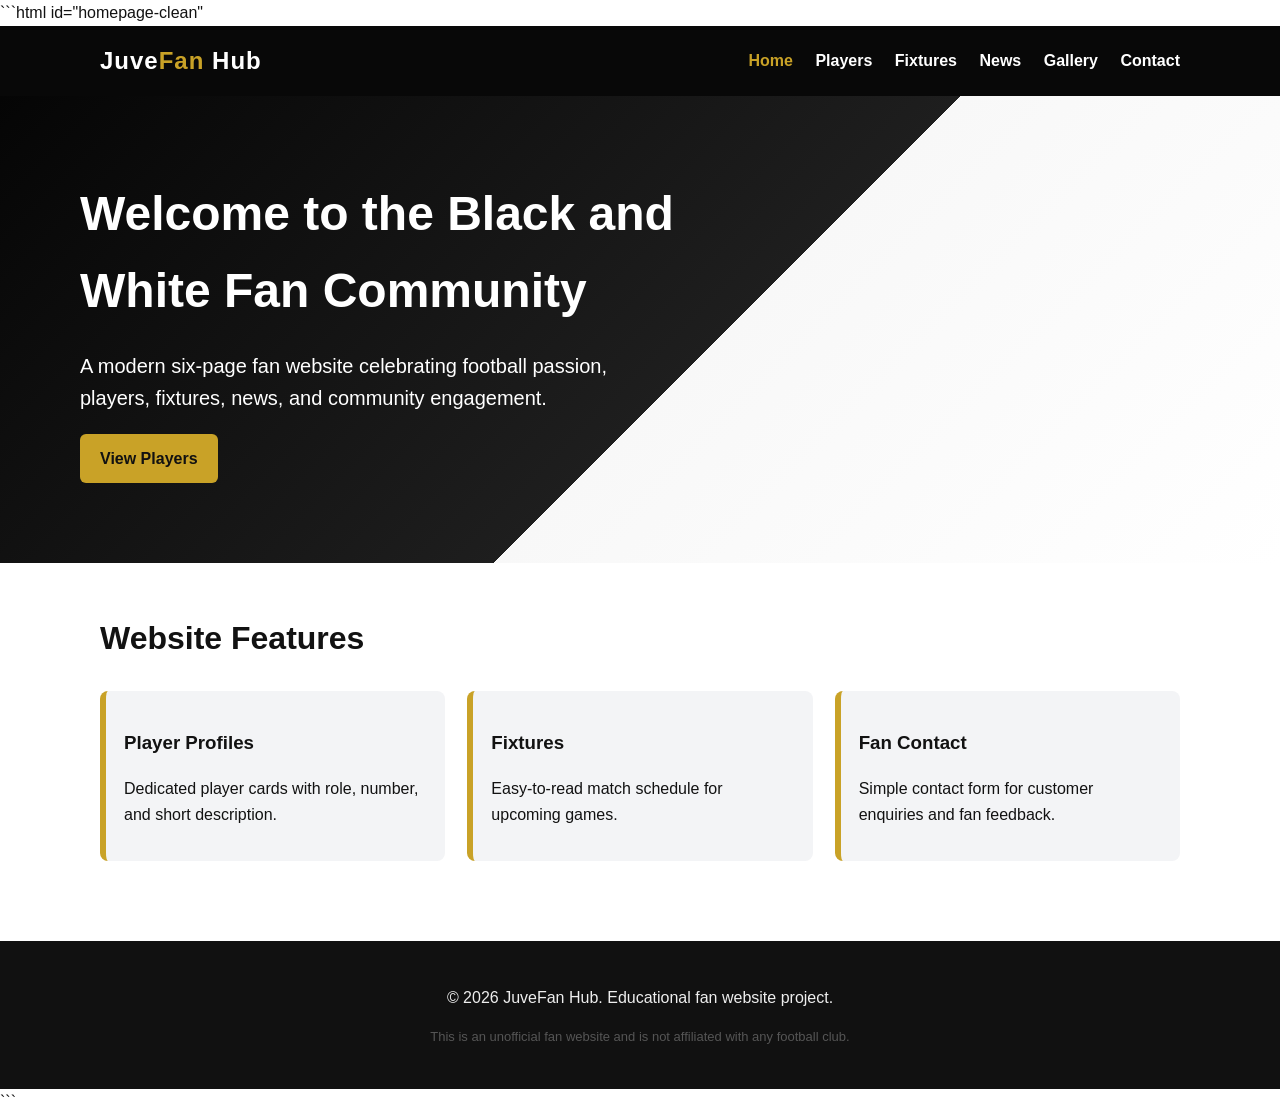
<file: juventus_fan_site/index.html>
```html id="homepage-clean"
<!DOCTYPE html>
<html lang="en">

<head>
  <meta charset="UTF-8">
  <meta name="viewport" content="width=device-width, initial-scale=1.0">

  <title>JuveFan Hub - Home</title>

  <link rel="stylesheet" href="assets/styles.css">
</head>

<body>

  <header class="topbar">
    <nav class="nav">

      <div class="brand">
        Juve<span>Fan</span> Hub
      </div>

      <div class="nav-links">
        <a class="active" href="index.html">Home</a>
        <a href="players.html">Players</a>
        <a href="fixtures.html">Fixtures</a>
        <a href="news.html">News</a>
        <a href="gallery.html">Gallery</a>
        <a href="contact.html">Contact</a>
      </div>

    </nav>
  </header>

  <section class="hero">

    <div class="hero-inner">
      <h1>Welcome to the Black and White Fan Community</h1>

      <p>
        A modern six-page fan website celebrating football passion,
        players, fixtures, news, and community engagement.
      </p>

      <a class="btn" href="players.html">
        View Players
      </a>
    </div>

  </section>

  <main class="section">

    <h2>Website Features</h2>

    <div class="grid">

      <div class="feature">
        <h3>Player Profiles</h3>

        <p>
          Dedicated player cards with role, number, and short description.
        </p>
      </div>

      <div class="feature">
        <h3>Fixtures</h3>

        <p>
          Easy-to-read match schedule for upcoming games.
        </p>
      </div>

      <div class="feature">
        <h3>Fan Contact</h3>

        <p>
          Simple contact form for customer enquiries and fan feedback.
        </p>
      </div>

    </div>

  </main>

  <footer class="footer">

    <p>
      &copy; 2026 JuveFan Hub. Educational fan website project.
    </p>

    <p class="notice">
      This is an unofficial fan website and is not affiliated with any football club.
    </p>

  </footer>

  <script src="assets/script.js"></script>

</body>

</html>
```
</file>
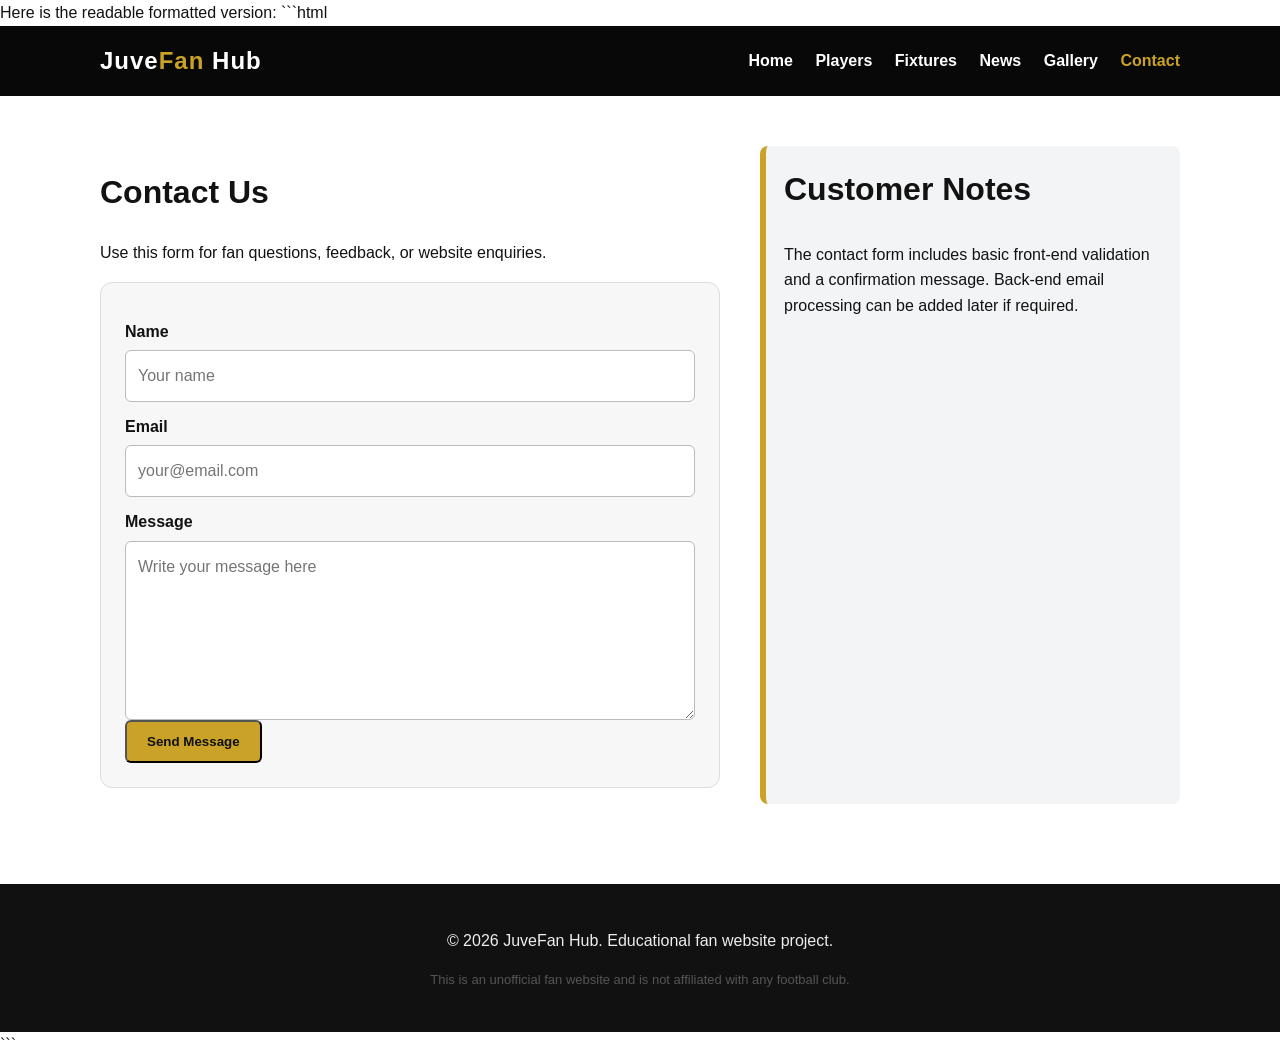
<file: juventus_fan_site/contact.html>
Here is the readable formatted version:

```html
<!DOCTYPE html>
<html lang="en">
<head>
  <meta charset="UTF-8">
  <meta name="viewport" content="width=device-width, initial-scale=1.0">
  <title>JuveFan Hub - Contact</title>
  <link rel="stylesheet" href="assets/styles.css">
</head>

<body>
  <header class="topbar">
    <nav class="nav">
      <div class="brand">
        Juve<span>Fan</span> Hub
      </div>

      <div class="nav-links">
        <a href="index.html">Home</a>
        <a href="players.html">Players</a>
        <a href="fixtures.html">Fixtures</a>
        <a href="news.html">News</a>
        <a href="gallery.html">Gallery</a>
        <a class="active" href="contact.html">Contact</a>
      </div>
    </nav>
  </header>

  <main class="section two-col">
    <div>
      <h1>Contact Us</h1>
      <p>Use this form for fan questions, feedback, or website enquiries.</p>

      <form id="contactForm" class="form">
        <label>Name</label>
        <input required type="text" placeholder="Your name">

        <label>Email</label>
        <input required type="email" placeholder="your@email.com">

        <label>Message</label>
        <textarea required rows="6" placeholder="Write your message here"></textarea>

        <button class="btn" type="submit">Send Message</button>
      </form>
    </div>

    <aside class="feature">
      <h2>Customer Notes</h2>
      <p>
        The contact form includes basic front-end validation and a confirmation message.
        Back-end email processing can be added later if required.
      </p>
    </aside>
  </main>

  <footer class="footer">
    <p>&copy; 2026 JuveFan Hub. Educational fan website project.</p>
    <p class="notice">
      This is an unofficial fan website and is not affiliated with any football club.
    </p>
  </footer>

  <script src="assets/script.js"></script>
</body>
</html>
```
</file>
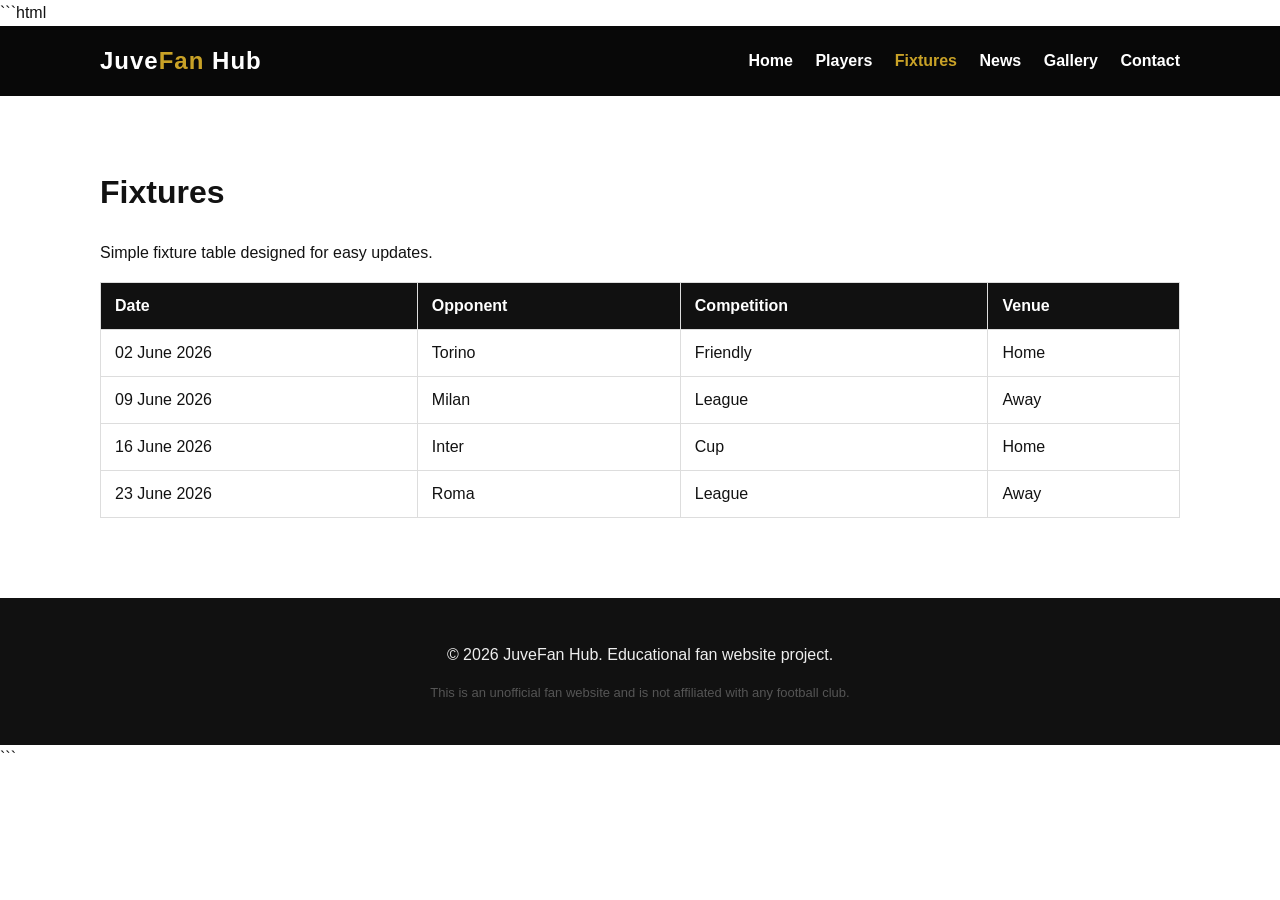
<file: juventus_fan_site/fixtures.html>
```html
<!DOCTYPE html>
<html lang="en">

<head>
  <meta charset="UTF-8">
  <meta name="viewport" content="width=device-width, initial-scale=1.0">
  <title>JuveFan Hub - Fixtures</title>

  <link rel="stylesheet" href="assets/styles.css">
</head>

<body>

  <header class="topbar">
    <nav class="nav">

      <div class="brand">
        Juve<span>Fan</span> Hub
      </div>

      <div class="nav-links">
        <a href="index.html">Home</a>
        <a href="players.html">Players</a>
        <a class="active" href="fixtures.html">Fixtures</a>
        <a href="news.html">News</a>
        <a href="gallery.html">Gallery</a>
        <a href="contact.html">Contact</a>
      </div>

    </nav>
  </header>

  <main class="section">

    <h1>Fixtures</h1>

    <p>
      Simple fixture table designed for easy updates.
    </p>

    <table class="table">

      <thead>
        <tr>
          <th>Date</th>
          <th>Opponent</th>
          <th>Competition</th>
          <th>Venue</th>
        </tr>
      </thead>

      <tbody>
        <tr>
          <td>02 June 2026</td>
          <td>Torino</td>
          <td>Friendly</td>
          <td>Home</td>
        </tr>

        <tr>
          <td>09 June 2026</td>
          <td>Milan</td>
          <td>League</td>
          <td>Away</td>
        </tr>

        <tr>
          <td>16 June 2026</td>
          <td>Inter</td>
          <td>Cup</td>
          <td>Home</td>
        </tr>

        <tr>
          <td>23 June 2026</td>
          <td>Roma</td>
          <td>League</td>
          <td>Away</td>
        </tr>
      </tbody>

    </table>

  </main>

  <footer class="footer">
    <p>&copy; 2026 JuveFan Hub. Educational fan website project.</p>

    <p class="notice">
      This is an unofficial fan website and is not affiliated with any football club.
    </p>
  </footer>

  <script src="assets/script.js"></script>

</body>

</html>
```
</file>
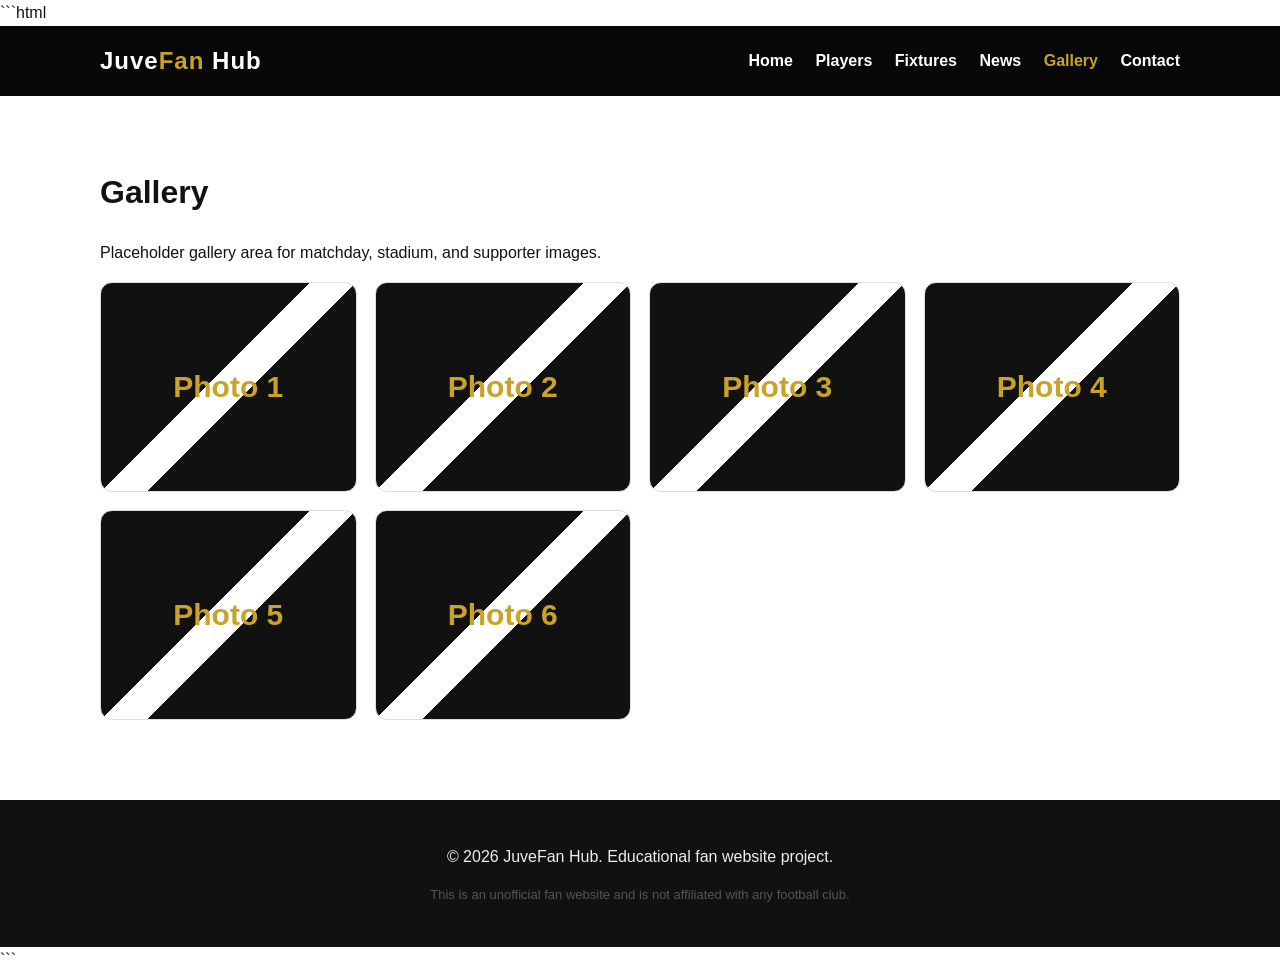
<file: juventus_fan_site/gallery.html>
```html
<!DOCTYPE html>
<html lang="en">

<head>
  <meta charset="UTF-8">
  <meta name="viewport" content="width=device-width, initial-scale=1.0">

  <title>JuveFan Hub - Gallery</title>

  <link rel="stylesheet" href="assets/styles.css">
</head>

<body>

  <header class="topbar">
    <nav class="nav">

      <div class="brand">
        Juve<span>Fan</span> Hub
      </div>

      <div class="nav-links">
        <a href="index.html">Home</a>
        <a href="players.html">Players</a>
        <a href="fixtures.html">Fixtures</a>
        <a href="news.html">News</a>
        <a class="active" href="gallery.html">Gallery</a>
        <a href="contact.html">Contact</a>
      </div>

    </nav>
  </header>

  <main class="section">

    <h1>Gallery</h1>

    <p>
      Placeholder gallery area for matchday, stadium, and supporter images.
    </p>

    <div class="gallery">

      <div class="photo">Photo 1</div>
      <div class="photo">Photo 2</div>
      <div class="photo">Photo 3</div>

      <div class="photo">Photo 4</div>
      <div class="photo">Photo 5</div>
      <div class="photo">Photo 6</div>

    </div>

  </main>

  <footer class="footer">
    <p>&copy; 2026 JuveFan Hub. Educational fan website project.</p>

    <p class="notice">
      This is an unofficial fan website and is not affiliated with any football club.
    </p>
  </footer>

  <script src="assets/script.js"></script>

</body>

</html>
```
</file>
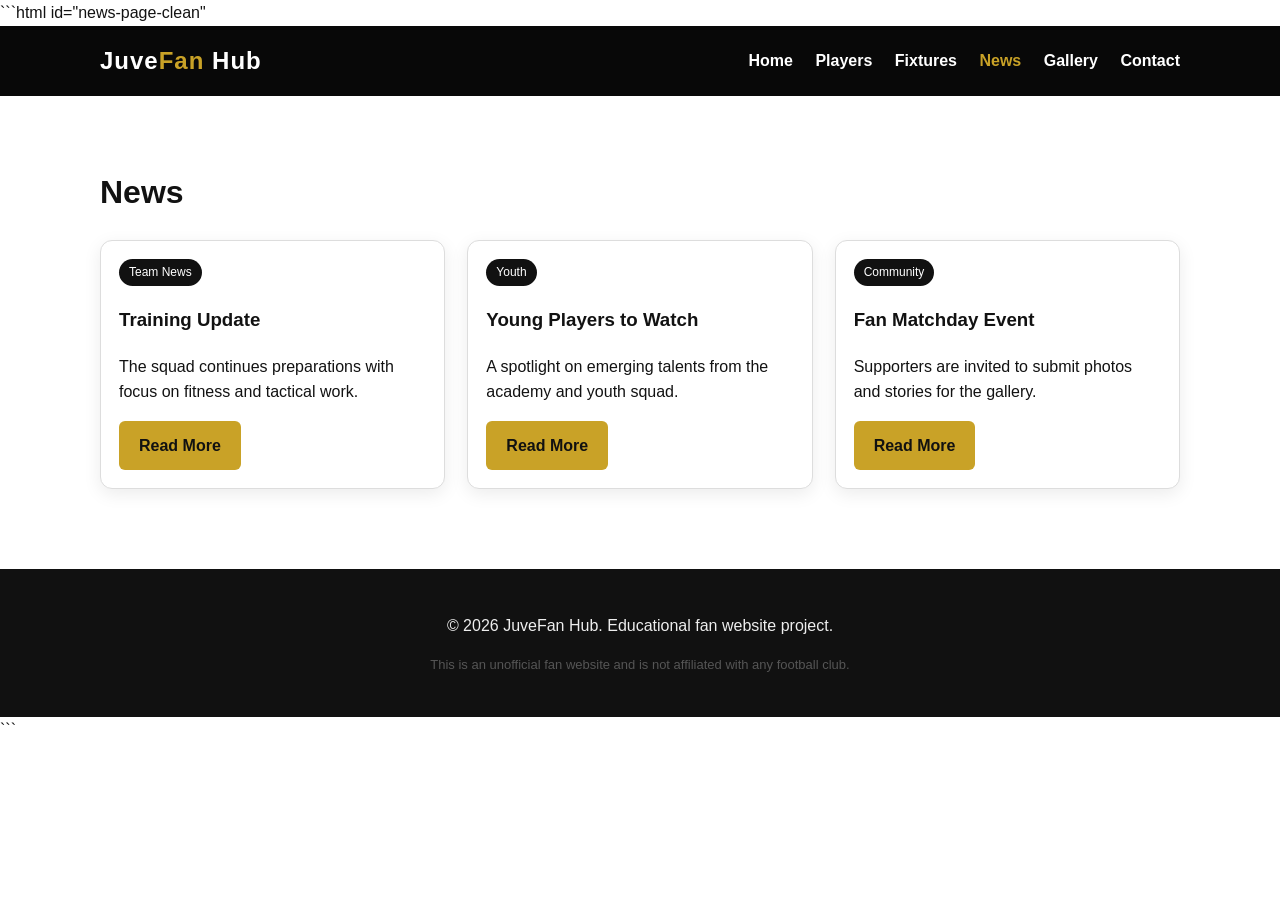
<file: juventus_fan_site/news.html>
```html id="news-page-clean"
<!DOCTYPE html>
<html lang="en">

<head>
  <meta charset="UTF-8">
  <meta name="viewport" content="width=device-width, initial-scale=1.0">

  <title>JuveFan Hub - News</title>

  <link rel="stylesheet" href="assets/styles.css">
</head>

<body>

  <header class="topbar">
    <nav class="nav">

      <div class="brand">
        Juve<span>Fan</span> Hub
      </div>

      <div class="nav-links">
        <a href="index.html">Home</a>
        <a href="players.html">Players</a>
        <a href="fixtures.html">Fixtures</a>
        <a class="active" href="news.html">News</a>
        <a href="gallery.html">Gallery</a>
        <a href="contact.html">Contact</a>
      </div>

    </nav>
  </header>

  <main class="section">

    <h1>News</h1>

    <div class="grid">

      <!-- News Card 1 -->
      <article class="card">

        <div class="card-body">
          <span class="badge">Team News</span>

          <h3>Training Update</h3>

          <p>
            The squad continues preparations with focus on fitness
            and tactical work.
          </p>

          <a class="btn" href="#">
            Read More
          </a>
        </div>

      </article>

      <!-- News Card 2 -->
      <article class="card">

        <div class="card-body">
          <span class="badge">Youth</span>

          <h3>Young Players to Watch</h3>

          <p>
            A spotlight on emerging talents from the academy
            and youth squad.
          </p>

          <a class="btn" href="#">
            Read More
          </a>
        </div>

      </article>

      <!-- News Card 3 -->
      <article class="card">

        <div class="card-body">
          <span class="badge">Community</span>

          <h3>Fan Matchday Event</h3>

          <p>
            Supporters are invited to submit photos and stories
            for the gallery.
          </p>

          <a class="btn" href="#">
            Read More
          </a>
        </div>

      </article>

    </div>

  </main>

  <footer class="footer">

    <p>
      &copy; 2026 JuveFan Hub. Educational fan website project.
    </p>

    <p class="notice">
      This is an unofficial fan website and is not affiliated with any football club.
    </p>

  </footer>

  <script src="assets/script.js"></script>

</body>

</html>
```
</file>
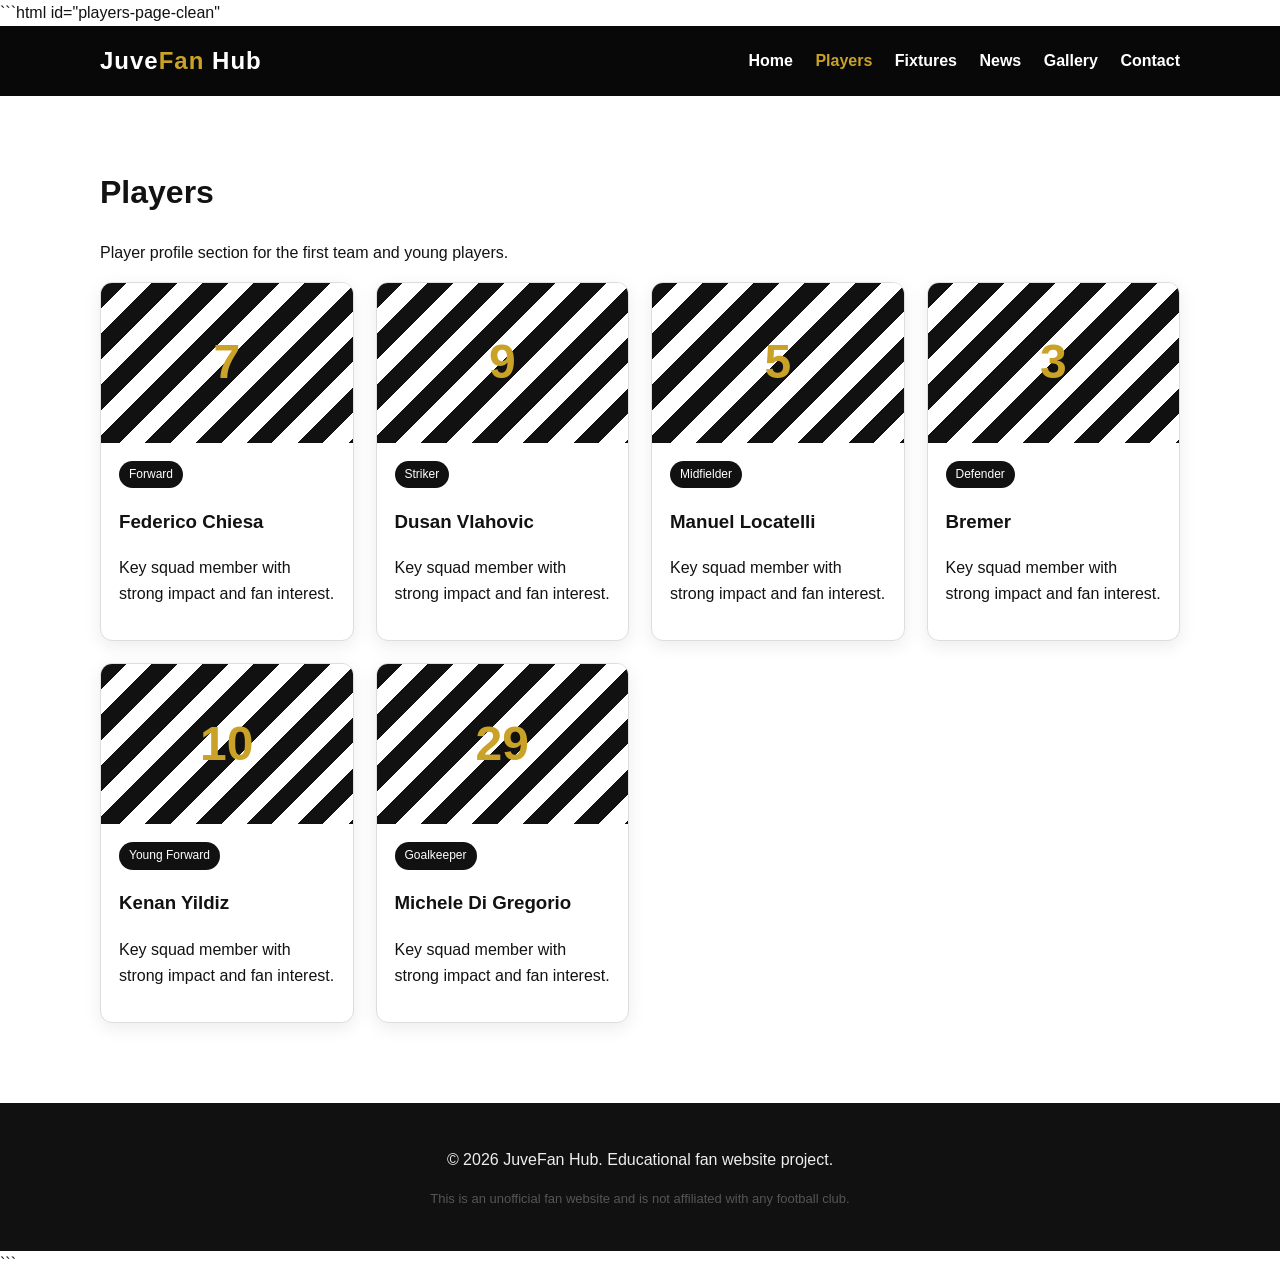
<file: juventus_fan_site/players.html>
```html id="players-page-clean"
<!DOCTYPE html>
<html lang="en">

<head>
  <meta charset="UTF-8">
  <meta name="viewport" content="width=device-width, initial-scale=1.0">

  <title>JuveFan Hub - Players</title>

  <link rel="stylesheet" href="assets/styles.css">
</head>

<body>

  <header class="topbar">
    <nav class="nav">

      <div class="brand">
        Juve<span>Fan</span> Hub
      </div>

      <div class="nav-links">
        <a href="index.html">Home</a>
        <a class="active" href="players.html">Players</a>
        <a href="fixtures.html">Fixtures</a>
        <a href="news.html">News</a>
        <a href="gallery.html">Gallery</a>
        <a href="contact.html">Contact</a>
      </div>

    </nav>
  </header>

  <main class="section">

    <h1>Players</h1>

    <p>
      Player profile section for the first team and young players.
    </p>

    <div class="grid">

      <!-- Player Card 1 -->
      <div class="card">

        <div class="placeholder">7</div>

        <div class="card-body">
          <span class="badge">Forward</span>

          <h3>Federico Chiesa</h3>

          <p>
            Key squad member with strong impact and fan interest.
          </p>
        </div>

      </div>

      <!-- Player Card 2 -->
      <div class="card">

        <div class="placeholder">9</div>

        <div class="card-body">
          <span class="badge">Striker</span>

          <h3>Dusan Vlahovic</h3>

          <p>
            Key squad member with strong impact and fan interest.
          </p>
        </div>

      </div>

      <!-- Player Card 3 -->
      <div class="card">

        <div class="placeholder">5</div>

        <div class="card-body">
          <span class="badge">Midfielder</span>

          <h3>Manuel Locatelli</h3>

          <p>
            Key squad member with strong impact and fan interest.
          </p>
        </div>

      </div>

      <!-- Player Card 4 -->
      <div class="card">

        <div class="placeholder">3</div>

        <div class="card-body">
          <span class="badge">Defender</span>

          <h3>Bremer</h3>

          <p>
            Key squad member with strong impact and fan interest.
          </p>
        </div>

      </div>

      <!-- Player Card 5 -->
      <div class="card">

        <div class="placeholder">10</div>

        <div class="card-body">
          <span class="badge">Young Forward</span>

          <h3>Kenan Yildiz</h3>

          <p>
            Key squad member with strong impact and fan interest.
          </p>
        </div>

      </div>

      <!-- Player Card 6 -->
      <div class="card">

        <div class="placeholder">29</div>

        <div class="card-body">
          <span class="badge">Goalkeeper</span>

          <h3>Michele Di Gregorio</h3>

          <p>
            Key squad member with strong impact and fan interest.
          </p>
        </div>

      </div>

    </div>

  </main>

  <footer class="footer">

    <p>
      &copy; 2026 JuveFan Hub. Educational fan website project.
    </p>

    <p class="notice">
      This is an unofficial fan website and is not affiliated with any football club.
    </p>

  </footer>

  <script src="assets/script.js"></script>

</body>

</html>
```
</file>
<file: juventus_fan_site/assets/styles.css>
:root{--black:#080808;--white:#fff;--grey:#f3f4f6;--darkgrey:#222;--gold:#c9a227;--max:1120px}*{box-sizing:border-box}body{margin:0;font-family:Arial,Helvetica,sans-serif;background:#fff;color:#121212;line-height:1.6}.topbar{background:var(--black);color:white}.nav{max-width:var(--max);margin:auto;display:flex;align-items:center;justify-content:space-between;padding:16px 20px}.brand{font-size:24px;font-weight:800;letter-spacing:1px}.brand span{color:var(--gold)}.nav a{color:white;text-decoration:none;margin-left:18px;font-weight:600}.nav a:hover,.nav a.active{color:var(--gold)}.hero{background:linear-gradient(135deg,#050505 0%,#1e1e1e 55%,#f8f8f8 55%,#ffffff 100%);color:white;padding:80px 20px}.hero-inner,.section{max-width:var(--max);margin:auto}.hero h1{font-size:48px;max-width:620px;margin:0 0 16px}.hero p{font-size:20px;max-width:560px}.btn{display:inline-block;background:var(--gold);color:#111;text-decoration:none;padding:12px 20px;border-radius:6px;font-weight:700}.section{padding:50px 20px}.section h2{font-size:32px;margin-top:0}.grid{display:grid;grid-template-columns:repeat(auto-fit,minmax(230px,1fr));gap:22px}.card{background:white;border:1px solid #ddd;border-radius:12px;overflow:hidden;box-shadow:0 5px 18px rgba(0,0,0,.08)}.card-body{padding:18px}.placeholder{height:160px;background:repeating-linear-gradient(135deg,#111 0,#111 18px,#fff 18px,#fff 36px);display:flex;align-items:center;justify-content:center;color:var(--gold);font-size:48px;font-weight:800}.badge{display:inline-block;background:#111;color:#fff;border-radius:20px;padding:4px 10px;font-size:12px}.feature{background:var(--grey);border-left:6px solid var(--gold);padding:18px;border-radius:8px}.table{width:100%;border-collapse:collapse;background:#fff}.table th{background:#111;color:#fff}.table th,.table td{padding:14px;border:1px solid #ddd;text-align:left}.gallery{display:grid;grid-template-columns:repeat(auto-fit,minmax(250px,1fr));gap:18px}.photo{height:210px;border-radius:12px;background:linear-gradient(135deg,#111 0 45%,#fff 45% 55%,#111 55%);border:1px solid #ddd;display:flex;align-items:center;justify-content:center;color:var(--gold);font-size:30px;font-weight:800}.form{max-width:620px;background:#f7f7f7;border:1px solid #ddd;border-radius:12px;padding:24px}.form label{display:block;font-weight:700;margin:12px 0 6px}.form input,.form textarea{width:100%;padding:12px;border:1px solid #bbb;border-radius:6px;font:inherit}.footer{background:#111;color:#eee;text-align:center;padding:28px 20px;margin-top:30px}.notice{font-size:13px;color:#555}.two-col{display:grid;grid-template-columns:1.2fr .8fr;gap:30px}@media(max-width:760px){.nav{flex-direction:column}.nav-links{margin-top:12px}.nav a{display:inline-block;margin:6px}.hero h1{font-size:36px}.two-col{grid-template-columns:1fr}}
</file>
